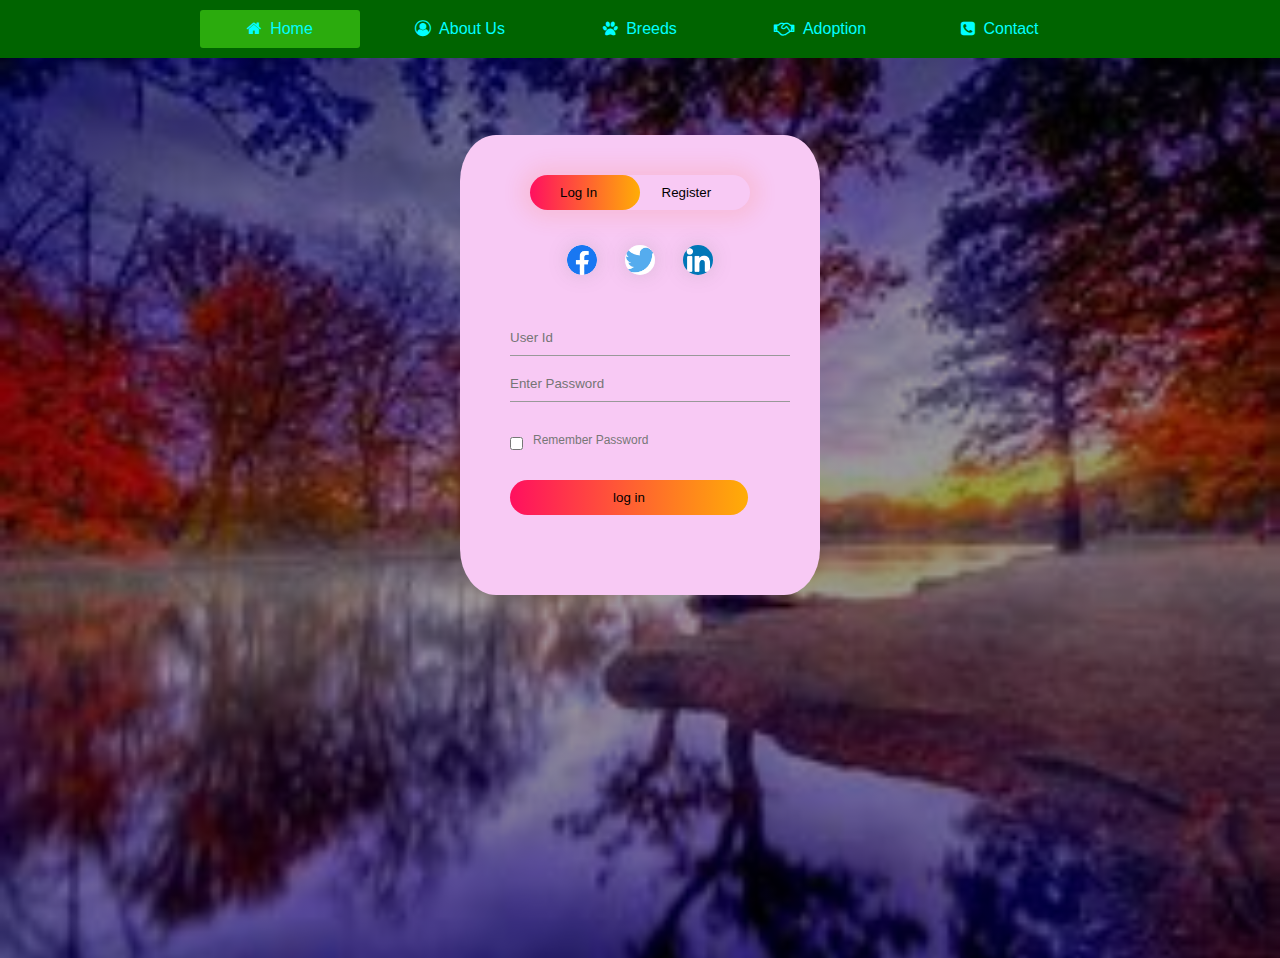
<file: Demo/Adoption.html>
<html>
    <head>
      <title>Login And Registration</title>
      <link rel="stylesheet" href="css/style2.css" type="text/css">
      <link rel="stylesheet" href="https://stackpath.bootstrapcdn.com/font-awesome/4.7.0/css/font-awesome.min.css">
    </head>
    <body>
      <div class="nav-menu">
        <ul>
          <li class="active"><a href="Index.html"><i class="fa fa-home"></i>Home</a>
          </li>
          <li><a href="about.html"><i class="fa fa-user-circle-o"></i>About Us</a>
              <div class="sub-menu-1">
                 <ul>
                   <li><a href="#">Healthcare</a></li>
                   <li><a href="#">Training</a></li>
                   <li><a href="#">Service</a></li>
                 </ul>
              </div>
            </li> 
          <li><a href="Breeds.html"><i class="fa fa-paw"></i>Breeds</a></li>
          <li><a href="Adoption.html"><i class="fa fa-handshake-o"></i>Adoption</a></li>
          <li><a href="Contact.html"><i class="fa fa-phone-square"></i>Contact</a></li>
        </ul>
       </div>
        <div class="login">
          <div class="form-box">
            <div class="button-box">
              <div id="btn"></div>
              <button type="button" class="toggle-btn" onclick="login()">Log In</button>
              <button type="button" class="toggle-btn" onclick="register()">Register</button>
           </div> 
           <div class="social-icons">
              <img src="image/fb.png">
              <img src="image/tw.png">
              <img src="image/In.png">
          </div>
          <form id="login" class="input-group">
          <input type="text" class="input-field" placeholder="User Id" required>
          <input type="text" class="input-field" placeholder="Enter Password" required>
          <input type="checkbox" class="check-box"><span>Remember Password</span>
          <button type="submit" class="submit-btn">log in</button>
          </form>
          <form id="register" class="input-group">
            <input type="text" class="input-field" placeholder="User Id" required>
            <input type="email" class="input-field" placeholder="Email Id" required>
            <input type="text" class="input-field" placeholder="Enter Password" required>
            <input type="checkbox" class="check-box"><span>I agree to the terms & conditions</span>
            <button type="submit" class="submit-btn">Register</button>
            </form>
      </div> 
    </div> 
    <script>
    var x = document.getElementById("login");
    var y = document.getElementById("register");
    var z = document.getElementById("btn");

    function register(){
      x.style.left = "-400px";
      y.style.left = "50px";
      z.style.left = "110px";
    }
    function login(){
      x.style.left = "50px";
      y.style.left = "450px";
      z.style.left = "0px";
    }

    </Script>
    </body>
</html>
</file>
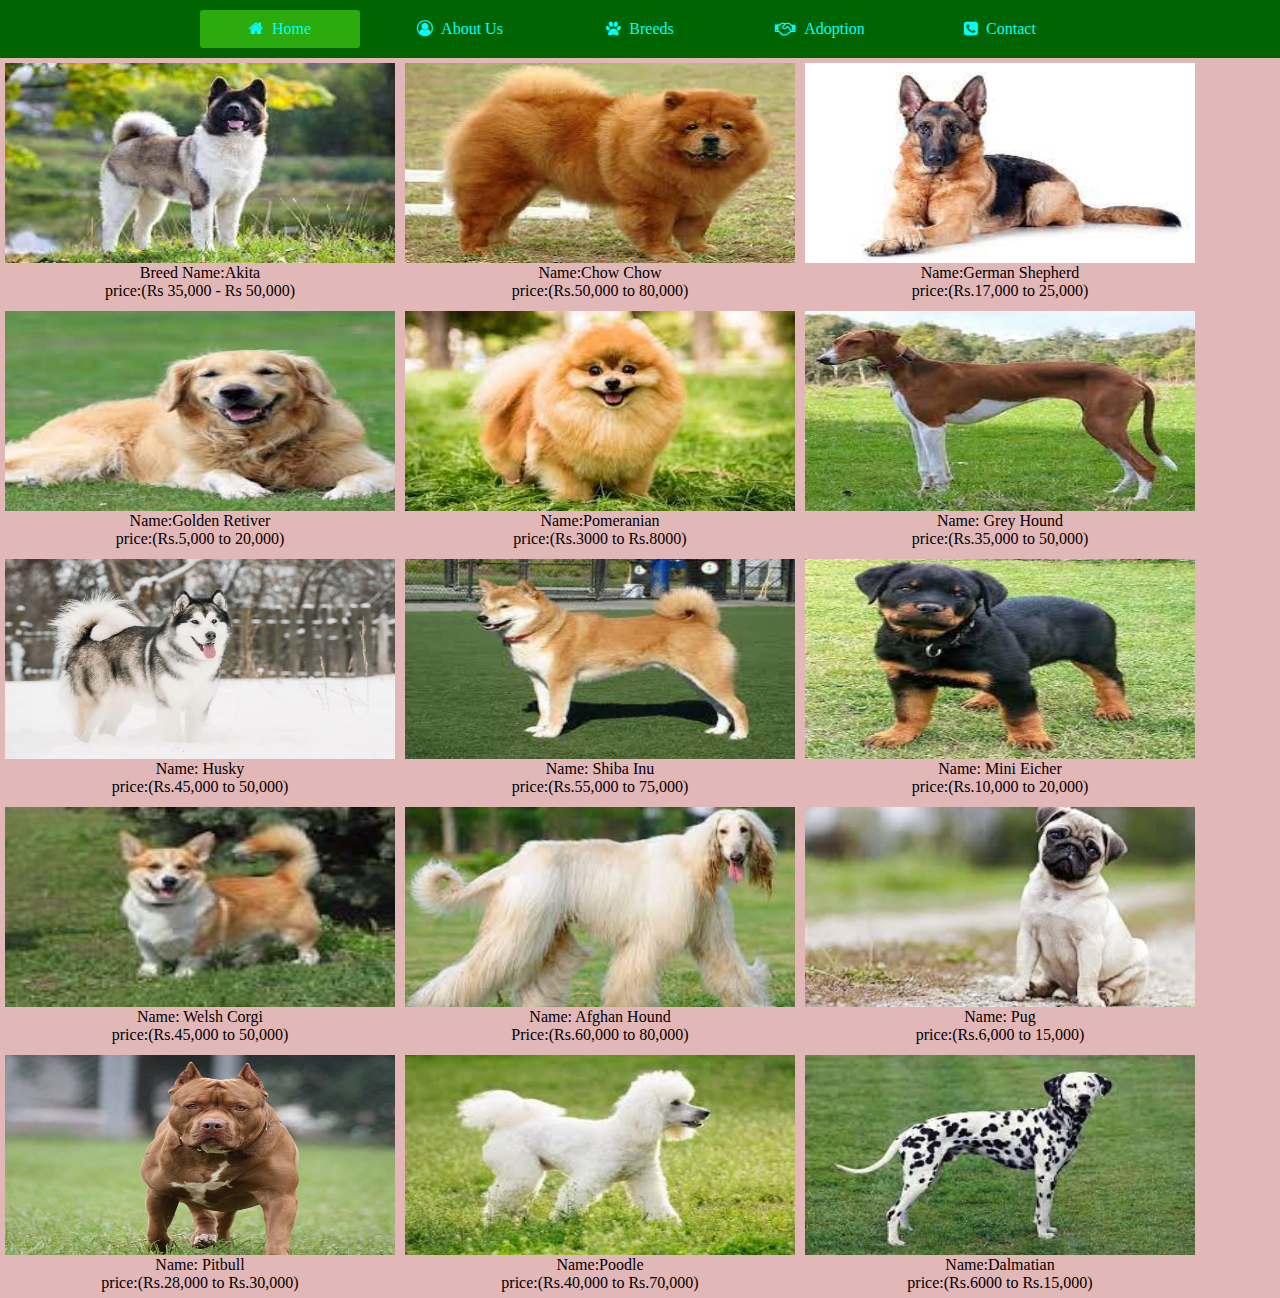
<file: Demo/Breeds.html>
<html>
    <head>
       <title>Breeds and Pricing</title>
       <link href="css/style4.css" rel="stylesheet" type="text/css">
       <link rel="stylesheet" href="https://stackpath.bootstrapcdn.com/font-awesome/4.7.0/css/font-awesome.min.css">
       <script src="https://cdn.jsdelivr.net/npm/bootstrap@5.3.0-alpha1/dist/js/bootstrap.bundle.min.js"></script>
    </head>
    <body>
        <div class="nav-menu">
            <ul>
              <li class="active"><a href="Index.html"><i class="fa fa-home"></i>Home</a>
              </li>
              <li><a href="about.html"><i class="fa fa-user-circle-o"></i>About Us</a>
                  <div class="sub-menu-1">
                     <ul>
                       <li><a href="#">Healthcare</a></li>
                       <li><a href="#">Training</a></li>
                       <li><a href="#">Service</a></li>
                     </ul>
                  </div>
                </li> 
              <li><a href="Breeds.html"><i class="fa fa-paw"></i>Breeds</a></li>
              <li><a href="Adoption.html"><i class="fa fa-handshake-o"></i>Adoption</a></li>
              <li><a href="Contact.html"><i class="fa fa-phone-square"></i>Contact</a></li>
            </ul>
           </div> 
        <div class="container">
            <div class="corousel">
                <img class="img-responsive image-resize" src ="image/akita.jpg" alt=""/>
                <div class="desc">Breed Name:Akita<br>price:(Rs 35,000 - Rs 50,000)</div>
            </div> 
            <div class="corousel">
                <img class="img-responsive image-resize" src="image/chow-chow.jpg" alt=""/>
                <div class="desc">Name:Chow Chow<br>price:(Rs.50,000 to 80,000)</div>
            </div>
            <div class="corousel">
                <img class="img-responsive image-resize" src="image/germansheped.jpg" alt=""/>
                <div class="desc">Name:German Shepherd<br>price:(Rs.17,000 to 25,000) </div>
            </div>
            <div class="corousel">
                <img class="img-responsive image-resize" src="image/goldenretiver.jpg" alt=""/>
                <div class="desc">Name:Golden Retiver<br>price:(Rs.5,000 to 20,000) </div>
            </div>
            <div class="corousel">
                <img class="img-responsive image-resize" src="image/pomenrian.jpg" alt=""/>
                <div class="desc">Name:Pomeranian <br>price:(Rs.3000 to Rs.8000)</div>
            </div>
            <div class="corousel">
                <img class="img-responsive image-resize" src="image/greyhound.jpg" alt=""/>
                <div class="desc">Name: Grey Hound<br>price:(Rs.35,000 to 50,000)</div>
            </div>
            <div class="corousel">
                <img class="img-responsive image-resize" src="image/husky.jpg" alt=""/>
                <div class="desc">Name: Husky<br>price:(Rs.45,000 to 50,000)</div>
            </div>
            <div class="corousel">
                <img class="img-responsive image-resize" src="image/shiba.jpg" alt=""/>
                <div class="desc">Name: Shiba Inu<br>price:(Rs.55,000 to 75,000)</div>
            </div>
            <div class="corousel">
                <img class="img-responsive image-resize" src="image/entleblicher.jpg" alt=""/>
                <div class="desc">Name: Mini Eicher<br>price:(Rs.10,000 to 20,000)</div>
            </div>
            <div class="corousel">
                <img class="img-responsive image-resize" src="image/welshcorgi.jpg" alt=""/>
                <div class="desc">Name: Welsh Corgi<br>price:(Rs.45,000 to 50,000)</div>
            </div>
            <div class="corousel">
                <img class="img-responsive image-resize" src="image/afghan.jpg" alt=""/>
                <div class="desc">Name: Afghan Hound<br>Price:(Rs.60,000 to 80,000)</div>
            </div>
            <div class="corousel">
                <img class="img-responsive image-resize" src="image/pug.jpg" alt=""/>
                <div class="desc">Name: Pug<br>price:(Rs.6,000 to 15,000)</div>
            </div>
            <div class="corousel">
                <img class="img-responsive image-resize" src="image/pitbull.jpg" alt=""/>
                <div class="desc">Name: Pitbull<br>price:(Rs.28,000 to Rs.30,000)</div>
            </div>
            <div class="corousel">
                <img class="img-responsive image-resize" src="image/poodle.jpg" alt=""/>
                <div class="desc">Name:Poodle<br>price:(Rs.40,000 to Rs.70,000)</div>
            </div>
            <div class="corousel">
                <img class="img-responsive image-resize" src="image/dalmatian.jpg" alt=""/>
                <div class="desc">Name:Dalmatian <br>price:(Rs.6000 to Rs.15,000)</div>
            </div>
        </div>
    </body>
</html>
</file>
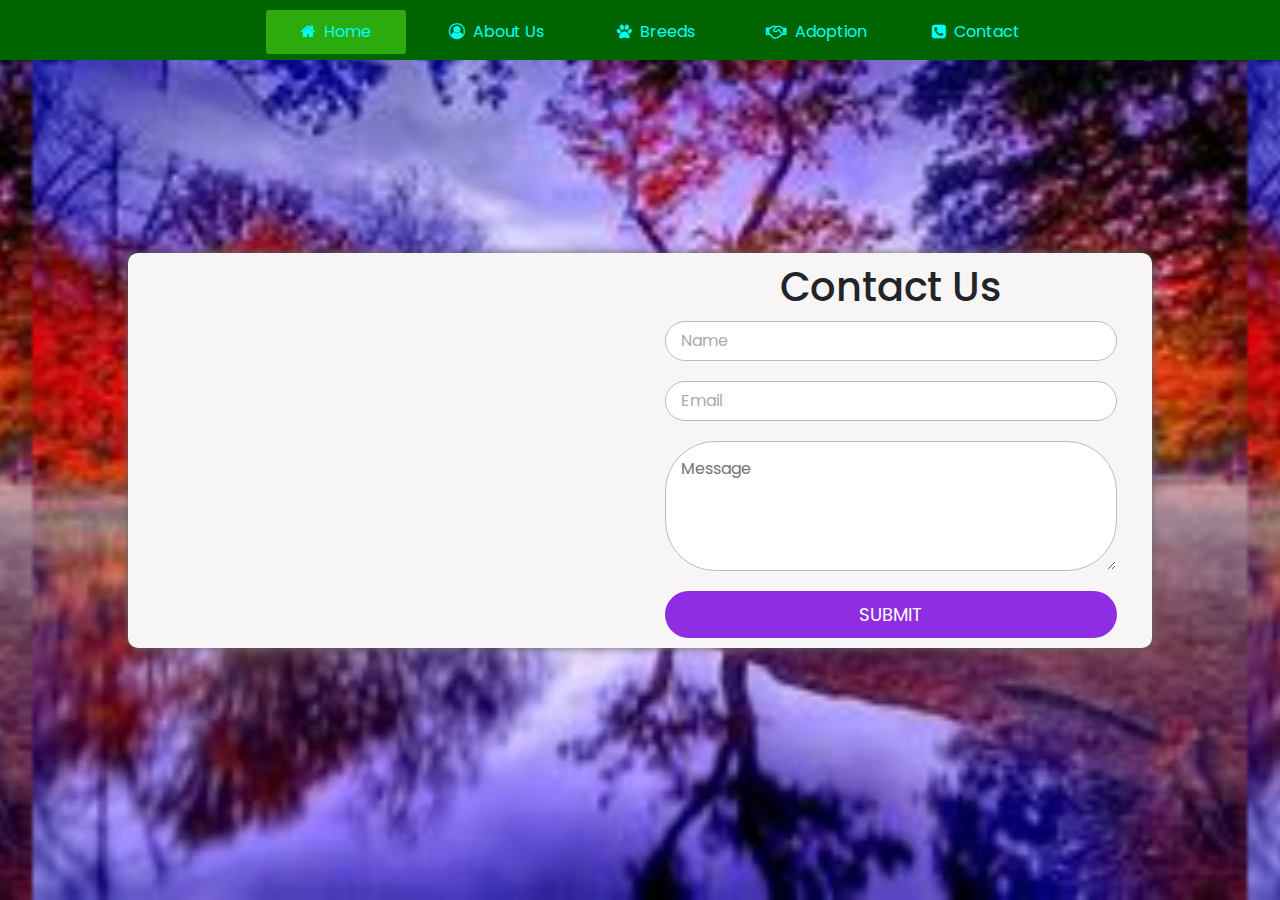
<file: Demo/Contact.html>
<html>
    <head>
        <meta http-equiv="Content-Type" content="text/html; charset=utf-8"/>
        <meta name="viewport" content="width=device-width, initial-scale=1, minimum-scale=1, maximum-scale=1, user-scalable=no">
        <title>Contant Us</title>
        <link rel="stylesheet" href="https://cdn.jsdelivr.net/npm/bootstrap@5.2.3/dist/css/bootstrap.min.css"/>
        <link href="css/style5.css" rel="stylesheet" type="text/css">
        <link href="http://fonts.googleapis.com/css5?family=poppins:ital;wght@,100;0,200;0;300;0,400;0,500;0,600;0,700;0,800;0,900;1,100;1,200;1,300;1,400;1,500;1,600;1,700;1,800;1,900&display=swap" rel="stylesheet">
        <link rel="stylesheet" href="https://stackpath.bootstrapcdn.com/font-awesome/4.7.0/css/font-awesome.min.css">
        </head>
        <body>
            <div class="nav-menu">
                <ul>
                  <li class="active"><a href="Index.html"><i class="fa fa-home"></i>Home</a>
                  </li>
                  <li><a href="about.html"><i class="fa fa-user-circle-o"></i>About Us</a>
                      <div class="sub-menu-1">
                         <ul>
                           <li><a href="#">Healthcare</a></li>
                           <li><a href="#">Training</a></li>
                           <li><a href="#">Service</a></li>
                         </ul>
                      </div>
                    </li> 
                  <li><a href="Breeds.html"><i class="fa fa-paw"></i>Breeds</a></li>
                  <li><a href="Adoption.html"><i class="fa fa-handshake-o"></i>Adoption</a></li>
                  <li><a href="Contact.html"><i class="fa fa-phone-square"></i>Contact</a></li>
                </ul>
               </div> 
            <div class="contact-in">
               <div class="contact-map">
                <iframe src="https://www.google.com/maps/embed?pb=!1m18!1m12!1m3!1d121607.70353963634!2d83.18154726249999!3d17.733292600000006!2m3!1f0!2f0!3f0!3m2!1i1024!2i768!4f13.1!3m3!1m2!1s0x3a394337ab9b8d33%3A0xf8602c19065a5a86!2sTech%20Mahindra%20SMART%20Academy%20For%20Digital%20Technologies%2C%20Vizag!5e0!3m2!1sen!2sin!4v1671381154992!5m2!1sen!2sin" width="100%" height="auto" style="border:0;" allowfullscreen="" loading="lazy" referrerpolicy="no-referrer-when-downgrade"></iframe>
                </div>
                <div class="contact-form">
                    <h1>Contact Us</h1>
                    <form>
                        <input type="text" placeholder="Name" class="contact-form-txt" />
                        <input type="text" placeholder="Email" class="contact-form-txt" />
                        <textarea placeholder="Message" class="contact-form-textarea"></textarea>
                        <input type="submit" name="Submit" class="contact-form-btn" />
                    </form>
                </div>
            </div>          
        </body>
</html>
</file>
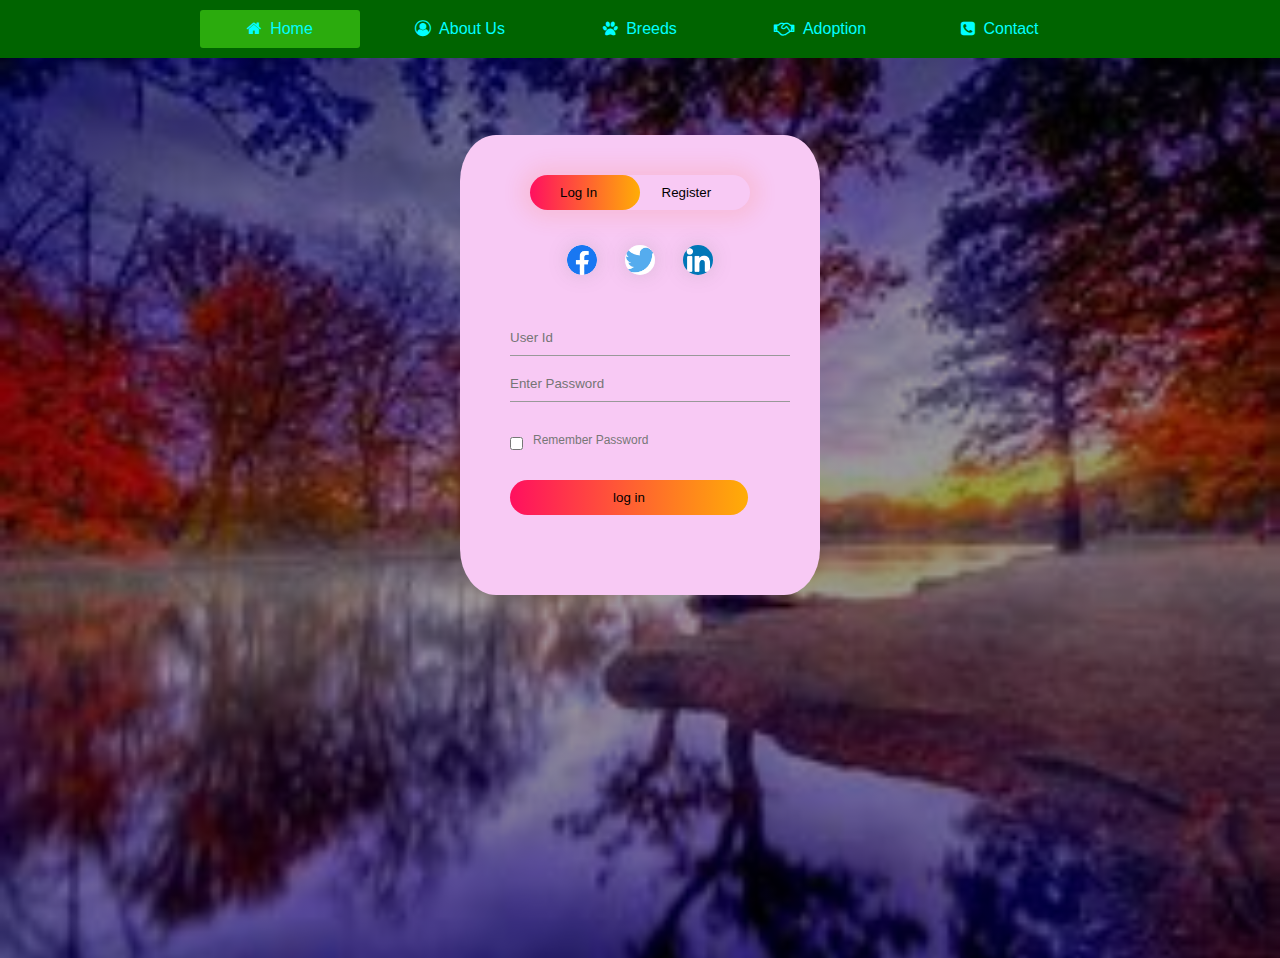
<file: Demo/index2.html>
<html>
    <head>
      <title>Login And Registration</title>
      <link rel="stylesheet" href="css/style2.css" type="text/css">
      <link rel="stylesheet" href="https://stackpath.bootstrapcdn.com/font-awesome/4.7.0/css/font-awesome.min.css">
    </head>
    <body>
      <div class="nav-menu">
        <ul>
          <li class="active"><a href="Index.html"><i class="fa fa-home"></i>Home</a>
          </li>
          <li><a href="about.html"><i class="fa fa-user-circle-o"></i>About Us</a>
              <div class="sub-menu-1">
                 <ul>
                   <li><a href="#">Healthcare</a></li>
                   <li><a href="#">Training</a></li>
                   <li><a href="#">Service</a></li>
                 </ul>
              </div>
            </li> 
          <li><a href="Breeds.html"><i class="fa fa-paw"></i>Breeds</a></li>
          <li><a href="Adoption.html"><i class="fa fa-handshake-o"></i>Adoption</a></li>
          <li><a href="Contact.html"><i class="fa fa-phone-square"></i>Contact</a></li>
        </ul>
       </div> 
        <div class="login">
          <div class="form-box">
            <div class="button-box">
              <div id="btn"></div>
              <button type="button" class="toggle-btn" onclick="login()">Log In</button>
              <button type="button" class="toggle-btn" onclick="register()">Register</button>
           </div> 
           <div class="social-icons">
              <img src="image/fb.png">
              <img src="image/tw.png">
              <img src="image/In.png">
          </div>
          <form id="login" class="input-group">
          <input type="text" class="input-field" placeholder="User Id" required>
          <input type="text" class="input-field" placeholder="Enter Password" required>
          <input type="checkbox" class="check-box"><span>Remember Password</span>
          <button type="submit" class="submit-btn">log in</button>
          </form>
          <form id="register" class="input-group">
            <input type="text" class="input-field" placeholder="User Id" required>
            <input type="email" class="input-field" placeholder="Email Id" required>
            <input type="text" class="input-field" placeholder="Enter Password" required>
            <input type="checkbox" class="check-box"><span>I agree to the terms & conditions</span>
            <button type="submit" class="submit-btn">Register</button>
            </form>
      </div> 
    </div> 
    <script>
    var x = document.getElementById("login");
    var y = document.getElementById("register");
    var z = document.getElementById("btn");

    function register(){
      x.style.left = "-400px";
      y.style.left = "50px";
      z.style.left = "110px";
    }
    function login(){
      x.style.left = "50px";
      y.style.left = "450px";
      z.style.left = "0px";
    }

    </Script>
    </body>
</html>
</file>
<file: Demo/css/style2.css>
*
{
    margin: 0;
    padding: 0;
    font-family: sans-serif;
}
.nav-menu{
    background:rgb(0,100,0);
    text-align: center;
}
.nav-menu ul{
    display: inline-flex;
    list-style: none;
    color:#fff;
}
.nav-menu ul li{
    width: 140px;
    margin:10px;
    padding:10px;
}
.nav-menu ul li a{
    text-decoration: none;
    color: aqua;
}
.active, .nav-menu li a:hover {
    background-color: #2bab0d;
    border-radius: 3px;
}
.nav-menu .fa{
    margin-right: 8px;
}

.sub-menu-1{
    display: none;
}
.nav-menu ul li:hover .sub-menu-1{
    display: block;
    position: absolute;
    background: rgb(0,100,0);
    margin-top: 15px;
    margin-left: -15px;
}
.nav-menu ul li:hover .sub-menu-1 ul{
    display: block;
    margin: 10px;
}
.nav-menu ul li:hover .sub-menu-1 ul li{
    width:150px;
    padding: 10px;
    border-bottom: 1px dotted #fff;
    background: transparent;
    border-radius: 0;
    text-align: left;
}
.nav-menu ul li:hover .sub-menu-1 ul li:last-child{
    border-bottom: none;
}
.nav-menu ul li:hover .sub-menu-1 ul li a:hover{
    color: #b2ff00;
}
.tagline{
    position: absolute;
    width: 1800px;
    margin-left: 20px;
    margin-top: 30px;
}
h1{
    color: white;
    font-size:30px;
    font-family: Verdana, sans-serif;
    text-align: center;
    margin-top: 250px;
}
.login{
    width: 100%;
    height: 100%;
    background-image: linear-gradient(rgba(0,0,0,0.4),rgba(0,0,0,0.4)),url('../image/safari.jpg');
    background-position:center;
    background-size: cover;
    position: absolute; 
}
.form-box{
    width: 350px;
    height: 450px;
    position:relative;
    margin: 6% auto;
    background: #fff;
    padding: 5px;
    overflow: hidden;
    border-radius: 10%;
    background-color: #f8c9f4;
}
.button-box{
    width: 220px;
    margin: 35px auto;
    position: relative;
    box-shadow: 0 0 20px 9px #ff61241f;
    border-radius: 30px;
}
.toggle-btn{
    padding: 10px 30px;
    cursor: pointer;
    background: transparent;
    border: 0;
    outline: none;
    position: relative;
}
#btn{
    top:0;
    left:0;
    position: absolute;
    width:110px;
    height: 100%;
    background: linear-gradient(to right, #ff105f,#ffad06);
    border-radius: 30px;
    transition: .5s;
}
.social-icons{
    margin: 30px auto;
    text-align: center;
}
.social-icons img{
    width: 30px;
    margin: 0 12px;
    box-shadow: 0 0 20px 0 #7f7f7f3d;
    cursor: pointer;
    border-radius: 50%;
}
.input-group{
    top: 180px;
    position: absolute;
    width: 280px;
    transition: .5s;
}
.input-field{
    width:100%;
    padding: 10px 0;
    margin: 5px 0;
    border-left:0;
    border-top:0;
    border-right:0;
    border-bottom: 1px solid #999;
    outline: none;
    background: transparent;
}
.submit-btn{
    width: 85%;
    padding: 10px 30px;
    cursor: pointer;
    display: block;
    background: linear-gradient(to right, #ff105f,#ffad06);
    border: 0;
    outline: none;
    border-radius: 30px;
}
.check-box{
    margin: 30px 10px 30px 0;
}
span{
    color:#777;
    font-size: 12px;
    bottom: 68px;
    position: absolute;
}
#login{
    left:50px ;
}
#register{
    left: 450px;
}
.btn1{
    margin-top: 20px;
    margin-left: 400px;
}
.btn1{
    border:1px solid white;
    padding: 10px 10px;
    color:yellow;
    font-family: Verdana, sans-serif;
    text-align: center;
    font-size: 30px;
    text-decoration: none;
}
.btn1:hover{
    background-color: gainsboro;
}
</file>
<file: Demo/css/style4.css>
*
{
    margin: 0%;
    padding: 0%;
}
.nav-menu{
    background:rgb(0,100,0);
    text-align: center;
}
.nav-menu ul{
    display: inline-flex;
    list-style: none;
    color:#fff;
}
.nav-menu ul li{
    width: 140px;
    margin:10px;
    padding:10px;
}
.nav-menu ul li a{
    text-decoration: none;
    color: aqua;
}
.active, .nav-menu li a:hover {
    background-color: #2bab0d;
    border-radius: 3px;
}
.nav-menu .fa{
    margin-right: 8px;
}

.sub-menu-1{
    display: none;
}
.nav-menu ul li:hover .sub-menu-1{
    display: block;
    position: absolute;
    background: rgb(0,100,0);
    margin-top: 15px;
    margin-left: -15px;
}
.nav-menu ul li:hover .sub-menu-1 ul{
    display: block;
    margin: 10px;
}
.nav-menu ul li:hover .sub-menu-1 ul li{
    width:150px;
    padding: 10px;
    border-bottom: 1px dotted #fff;
    background: transparent;
    border-radius: 0;
    text-align: left;
}
.nav-menu ul li:hover .sub-menu-1 ul li:last-child{
    border-bottom: none;
}
.nav-menu ul li:hover .sub-menu-1 ul li a:hover{
    color: #b2ff00;
}
.container {
    max-width:1500px;
    margin:auto;
    background-color: rgb(226, 183, 183);
    overflow: auto;
}
.corousel{
    margin: 5px;
    float:left;
    width: 390px;
}
.corousel img{
    width:100%;
    height:200px;
}
.desc  {
    padding: 1px;
    text-align:center ;
}
</file>
<file: Demo/css/style5.css>
*
{
    margin: 0%;
    padding: 0%;
    box-sizing: border-box;
}
.nav-menu{
    background:rgb(0,100,0);
    text-align: center;
    top: 0;
    position: absolute;
    width: 100%;
    height: 60px;
}
.nav-menu ul{
    display: inline-flex;
    list-style: none;
    color:#fff;
}
.nav-menu ul li{
    width: 140px;
    margin:10px;
    padding:10px;
}
.nav-menu ul li a{
    text-decoration: none;
    color: aqua;
}
.active, .nav-menu li a:hover {
    background-color: #2bab0d;
    border-radius: 3px;
}
.nav-menu .fa{
    margin-right: 8px;
}

.sub-menu-1{
    display: none;
}
.nav-menu ul li:hover .sub-menu-1{
    display: block;
    position: absolute;
    background: rgb(0,100,0);
    margin-top: 15px;
    margin-left: -15px;
}
.nav-menu ul li:hover .sub-menu-1 ul{
    display: block;
    margin: 10px;
}
.nav-menu ul li:hover .sub-menu-1 ul li{
    width:150px;
    padding: 10px;
    border-bottom: 1px dotted #fff;
    background: transparent;
    border-radius: 0;
    text-align: left;
}
.nav-menu ul li:hover .sub-menu-1 ul li:last-child{
    border-bottom: none;
}
.nav-menu ul li:hover .sub-menu-1 ul li a:hover{
    color: #b2ff00;
}
body{
    width: 100%;
    height:100vh;
    display: grid;
    align-items: center;
    background-image: url('../image/safari.jpg');
    background-size:contain;
     background-position:center;
    font-family:'poppins', sans-serif;
}
.contact-in{
    width:80%;
    height: auto;
    margin: auto;
    display: flex;
    flex-wrap: wrap;
    padding: 10px;
    border-radius: 10px;
    background: rgb(248, 245, 246);
    box-shadow: 0px 0px 10px 0px #666;
}
.contact-map{
    width:100%;
    height:auto;
    flex:50%;
}
.contact-map iframe{
    width:100%;
    height:100%;
    flex:40%;
}
.contact-form{
    width:100%;
    height:auto;
    flex:50%;
    text-align:center;
}
.contact-form h1{
    margin-bottom: 10px;
}
.contact-form-txt{
    width:90%;
    height:40px;
    color:#000;
    border:1px solid #bcbcbc;
    border-radius: 50px;
    outline:none;
    margin-bottom:20px;
    padding:15px;
}
.contact-form-txt::placeholder{
    color:#aaa;
}
.contact-form-textarea{
    width:90%;
    height:130px;
    color:#000;
    border: 1px solid #bcbcbc;
    border-radius: 50px;
    outline: none;
    margin-bottom: 20px;
    padding: 15px;
    font-family: 'poppins', sans-serif;
}
.contact-form-txt::placeholder{
    color:#aaa;
}
.contact-form-btn{
    width:90%;
    border: none;
    outline: none;
    border-radius: 50px;
    background:#8e2de2;
    color:#fff;
    text-transform: uppercase;
    padding: 10px 0;
    cursor: pointer;
    font-size:18px;
}
</file>
